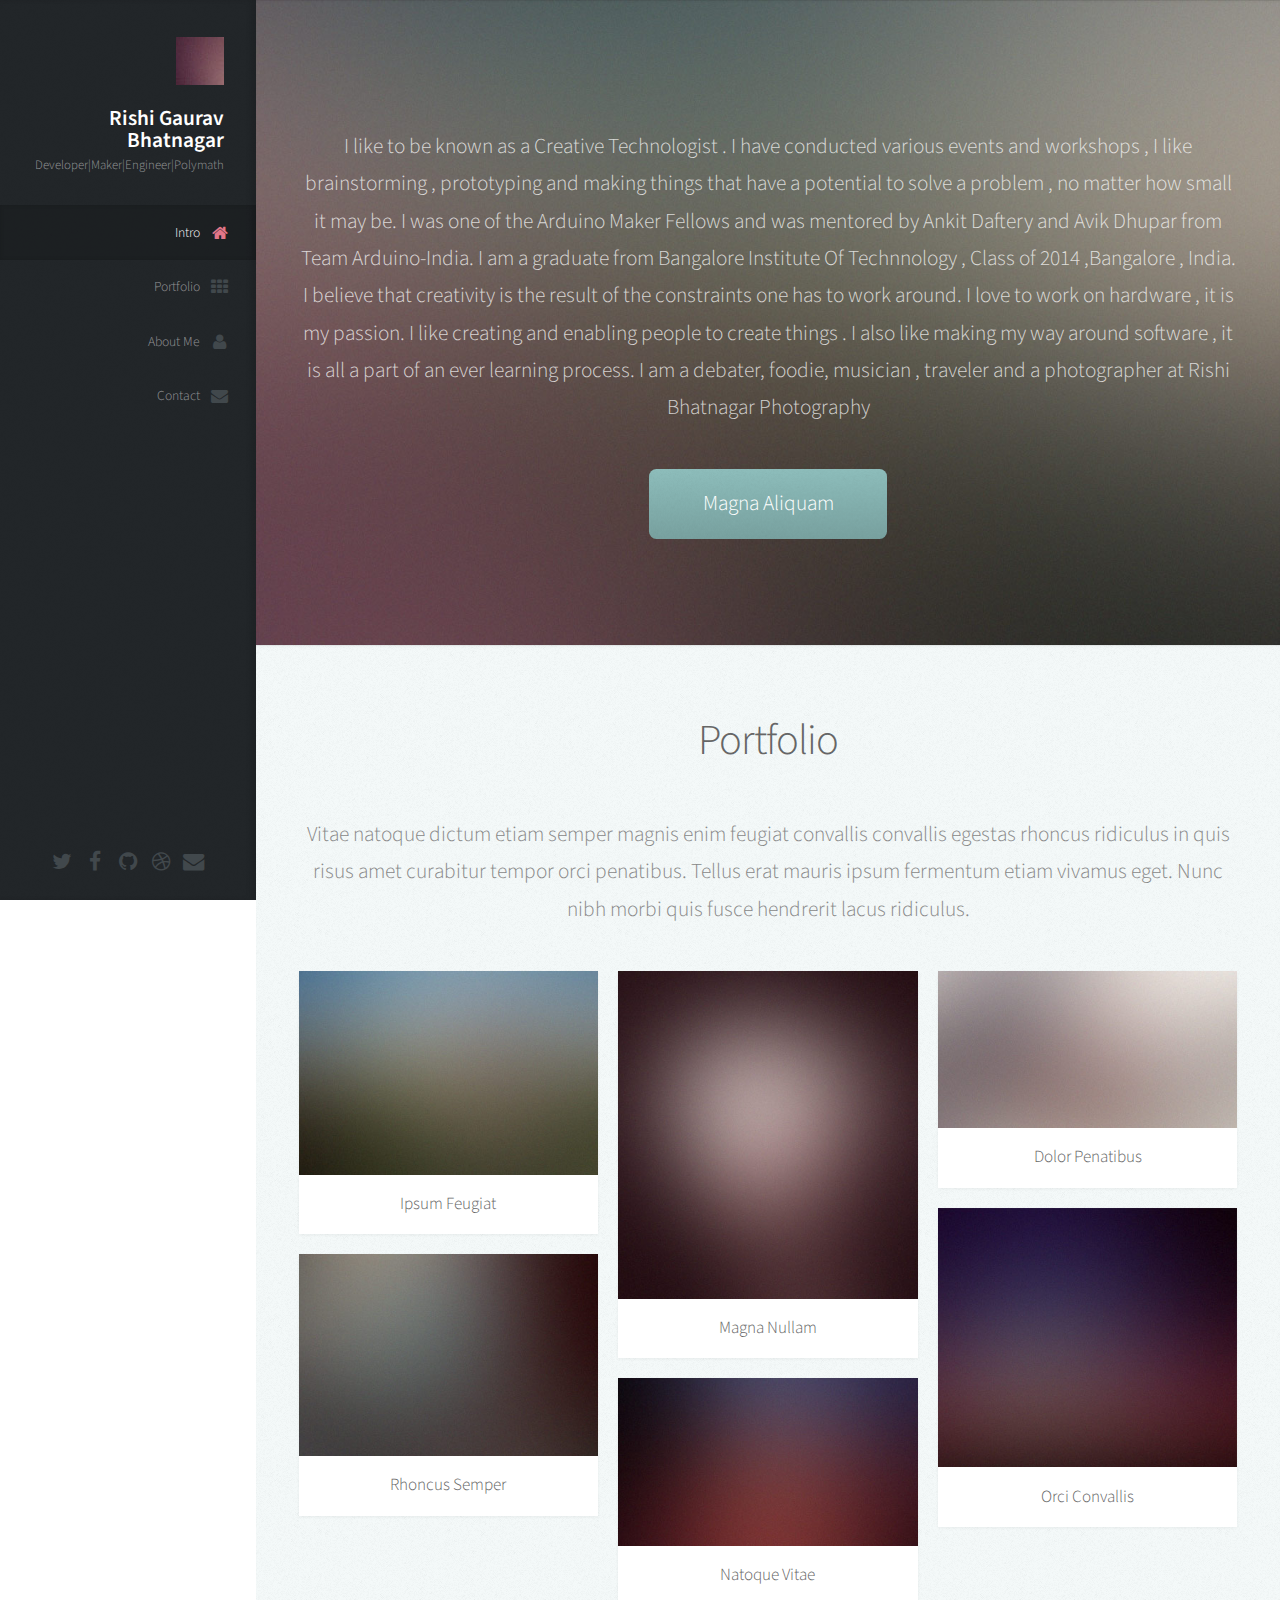
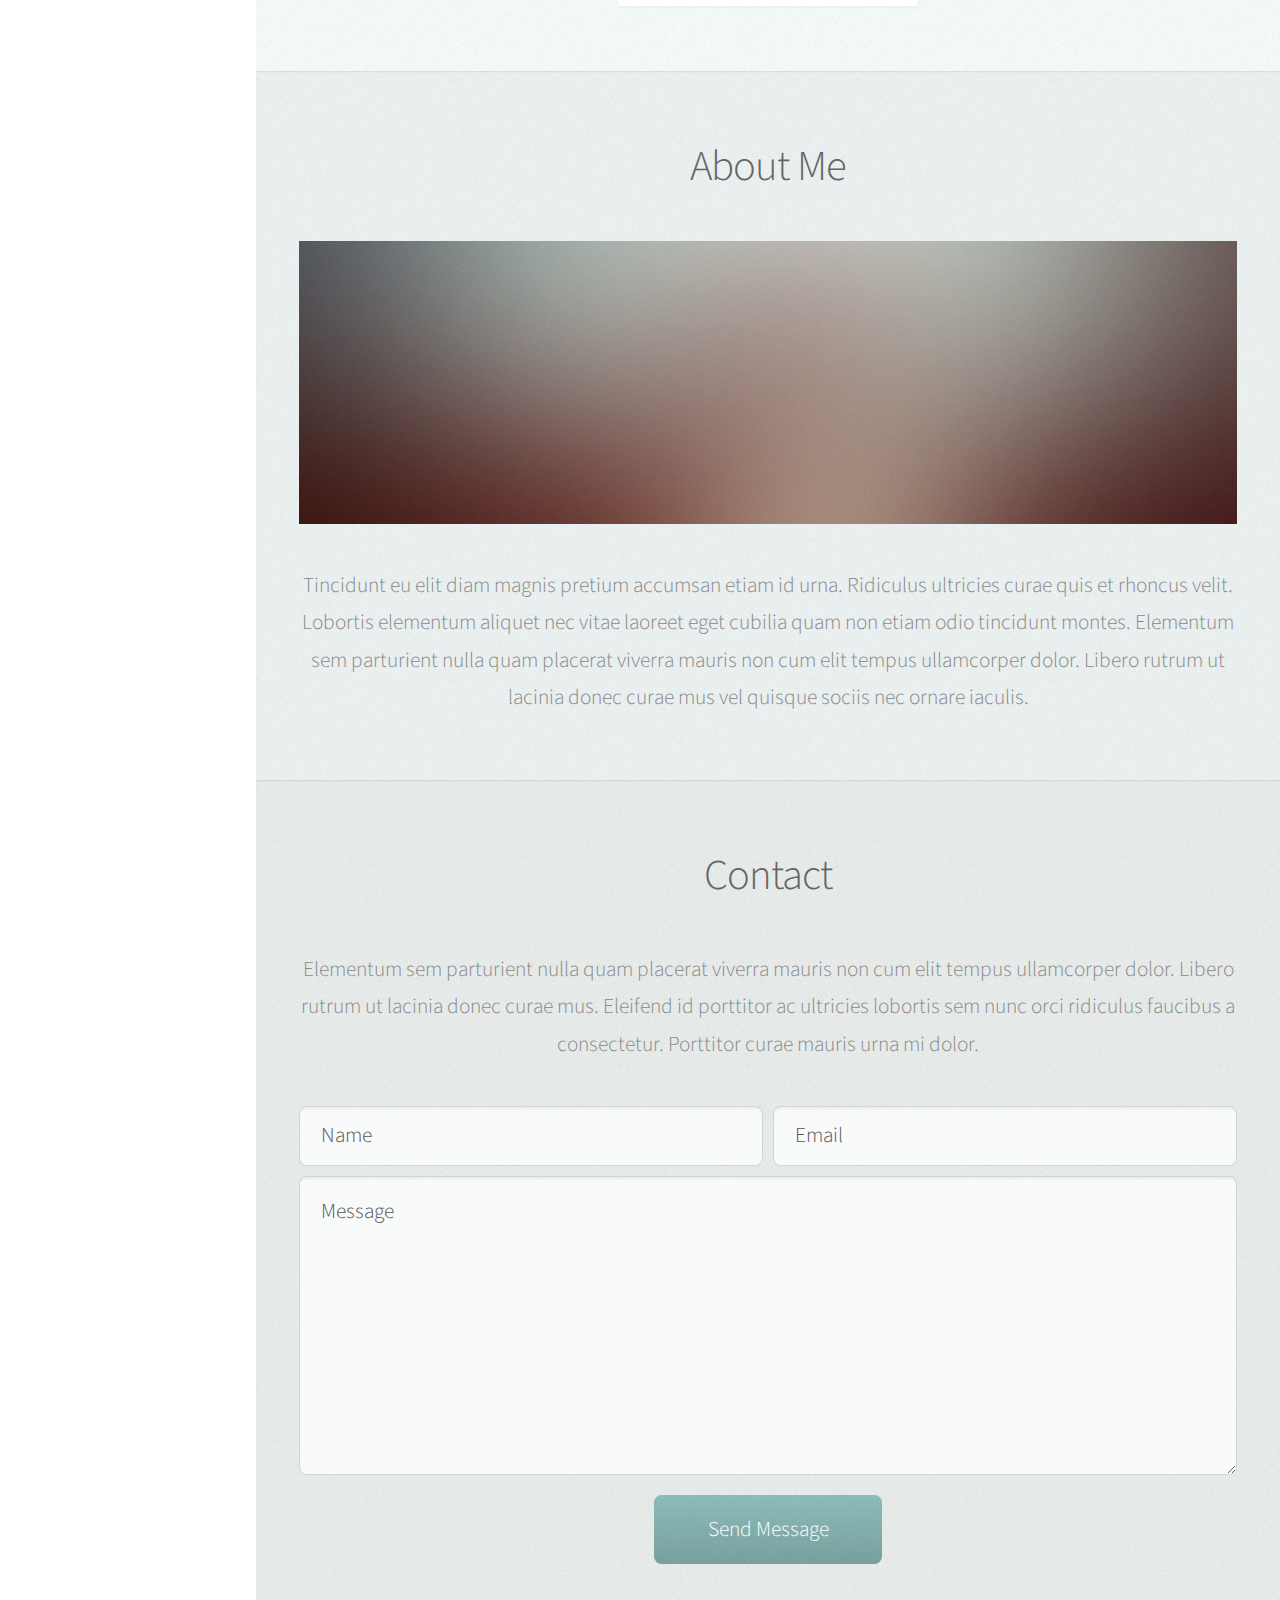
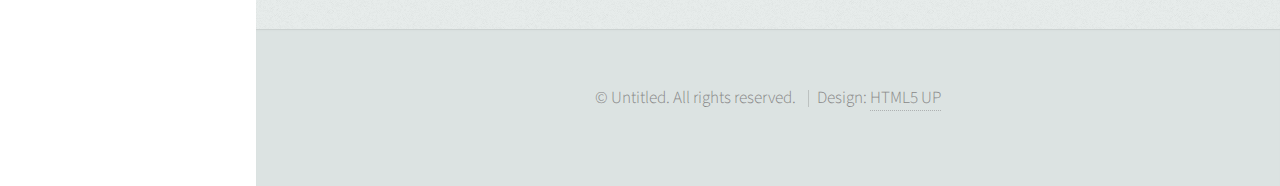
<file: Mywebsite/index.html>
<!DOCTYPE HTML>
<!--
	Prologue by HTML5 UP
	html5up.net | @n33co
	Free for personal and commercial use under the CCA 3.0 license (html5up.net/license)
-->
<html>

<head>
    <title>Prologue by HTML5 UP</title>
    <meta http-equiv="content-type" content="text/html; charset=utf-8" />
    <meta name="description" content="" />
    <meta name="keywords" content="" />
    <!--[if lte IE 8]><script src="css/ie/html5shiv.js"></script><![endif]-->
    <script src="js/jquery.min.js"></script>
    <script src="js/jquery.scrolly.min.js"></script>
    <script src="js/jquery.scrollzer.min.js"></script>
    <script src="js/skel.min.js"></script>
    <script src="js/skel-layers.min.js"></script>
    <script src="js/init.js"></script>
    <noscript>
        <link rel="stylesheet" href="css/skel.css" />
        <link rel="stylesheet" href="css/style.css" />
        <link rel="stylesheet" href="css/style-wide.css" />
    </noscript>
    <!--[if lte IE 9]><link rel="stylesheet" href="css/ie/v9.css" /><![endif]-->
    <!--[if lte IE 8]><link rel="stylesheet" href="css/ie/v8.css" /><![endif]-->
</head>

<body>

    <!-- Header -->
    <div id="header" class="skel-layers-fixed">

        <div class="top">

            <!-- Logo -->
            <div id="logo">
                <span class="image avatar48"><img src="images/avatar.jpg" alt="" /></span>
                <h1 id="title">Rishi Gaurav Bhatnagar</h1>
                <p>Developer|Maker|Engineer|Polymath</p> <!-- Put them in Ids and link it to the respective proofs-->
            </div>

            <!-- Nav -->
            <nav id="nav">
                <!--
							
								Prologue's nav expects links in one of two formats:
								
								1. Hash link (scrolls to a different section within the page)
								
								   <li><a href="#foobar" id="foobar-link" class="icon fa-whatever-icon-you-want skel-layers-ignoreHref"><span class="label">Foobar</span></a></li>

								2. Standard link (sends the user to another page/site)

								   <li><a href="http://foobar.tld" id="foobar-link" class="icon fa-whatever-icon-you-want"><span class="label">Foobar</span></a></li>
							
							-->
                <ul>
                    <li><a href="#top" id="top-link" class="skel-layers-ignoreHref"><span class="icon fa-home">Intro</span></a>
                    </li>
                    <li><a href="#portfolio" id="portfolio-link" class="skel-layers-ignoreHref"><span class="icon fa-th">Portfolio</span></a>
                    </li>
                    <li><a href="#about" id="about-link" class="skel-layers-ignoreHref"><span class="icon fa-user">About Me</span></a>
                    </li>
                    <li><a href="#contact" id="contact-link" class="skel-layers-ignoreHref"><span class="icon fa-envelope">Contact</span></a>
                    </li>
                </ul>
            </nav>

        </div>

        <div class="bottom">

            <!-- Social Icons -->
            <ul class="icons">
                <li><a href="#" class="icon fa-twitter"><span class="label">Twitter</span></a>
                </li>
                <li><a href="#" class="icon fa-facebook"><span class="label">Facebook</span></a>
                </li>
                <li><a href="#" class="icon fa-github"><span class="label">Github</span></a>
                </li>
                <li><a href="#" class="icon fa-dribbble"><span class="label">Dribbble</span></a>
                </li>
                <li><a href="#" class="icon fa-envelope"><span class="label">Email</span></a>
                </li>
            </ul>

        </div>

    </div>

    <!-- Main -->
    <div id="main">

        <!-- Intro -->
        <section id="top" class="one dark cover">
            <div class="container">

                <header>
                    <!--<h2 class="alt">Hi! I'm <strong>Prologue</strong>, a <a href="http://html5up.net/license">free</a> responsive<br />
								site template designed by <a href="http://html5up.net">HTML5 UP</a>.</h2>
                    <p>Ligula scelerisque justo sem accumsan diam quis
                        <br />vitae natoque dictum sollicitudin elementum.</p>-->
                    <p>I like to be known as a Creative Technologist .  I have conducted various events and workshops , I like brainstorming , prototyping and making things that have a potential to solve a problem , no matter how small it may be. I was one of the Arduino Maker Fellows and was mentored by Ankit Daftery and Avik Dhupar from Team Arduino-India. I am a graduate from  Bangalore Institute Of Technnology , Class of 2014 ,Bangalore , India.

I believe that creativity is the result of the constraints one has to work around. I love to work on hardware , it is my passion. I like creating and enabling people to create things . I also like making my way around software , it is all a part of an ever learning process. 

I am a debater, foodie, musician , traveler and a photographer at Rishi Bhatnagar Photography

</p>

                </header>

                <footer>
                    <a href="#portfolio" class="button scrolly">Magna Aliquam</a>
                </footer>

            </div>
        </section>

        <!-- Portfolio -->
        <section id="portfolio" class="two">
            <div class="container">

                <header>
                    <h2>Portfolio</h2>
                </header>

                <p>Vitae natoque dictum etiam semper magnis enim feugiat convallis convallis egestas rhoncus ridiculus in quis risus amet curabitur tempor orci penatibus. Tellus erat mauris ipsum fermentum etiam vivamus eget. Nunc nibh morbi quis fusce hendrerit lacus ridiculus.</p>

                <div class="row">
                    <div class="4u">
                        <article class="item">
                            <a href="#" class="image fit">
                                <img src="images/pic02.jpg" alt="" />
                            </a>
                            <header>
                                <h3>Ipsum Feugiat</h3>
                            </header>
                        </article>
                        <article class="item">
                            <a href="#" class="image fit">
                                <img src="images/pic03.jpg" alt="" />
                            </a>
                            <header>
                                <h3>Rhoncus Semper</h3>
                            </header>
                        </article>
                    </div>
                    <div class="4u">
                        <article class="item">
                            <a href="#" class="image fit">
                                <img src="images/pic04.jpg" alt="" />
                            </a>
                            <header>
                                <h3>Magna Nullam</h3>
                            </header>
                        </article>
                        <article class="item">
                            <a href="#" class="image fit">
                                <img src="images/pic05.jpg" alt="" />
                            </a>
                            <header>
                                <h3>Natoque Vitae</h3>
                            </header>
                        </article>
                    </div>
                    <div class="4u">
                        <article class="item">
                            <a href="#" class="image fit">
                                <img src="images/pic06.jpg" alt="" />
                            </a>
                            <header>
                                <h3>Dolor Penatibus</h3>
                            </header>
                        </article>
                        <article class="item">
                            <a href="#" class="image fit">
                                <img src="images/pic07.jpg" alt="" />
                            </a>
                            <header>
                                <h3>Orci Convallis</h3>
                            </header>
                        </article>
                    </div>
                </div>

            </div>
        </section>

        <!-- About Me -->
        <section id="about" class="three">
            <div class="container">

                <header>
                    <h2>About Me</h2>
                </header>

                <a href="#" class="image featured">
                    <img src="images/pic08.jpg" alt="" />
                </a>

                <p>Tincidunt eu elit diam magnis pretium accumsan etiam id urna. Ridiculus ultricies curae quis et rhoncus velit. Lobortis elementum aliquet nec vitae laoreet eget cubilia quam non etiam odio tincidunt montes. Elementum sem parturient nulla quam placerat viverra mauris non cum elit tempus ullamcorper dolor. Libero rutrum ut lacinia donec curae mus vel quisque sociis nec ornare iaculis.</p>

            </div>
        </section>

        <!-- Contact -->
        <section id="contact" class="four">
            <div class="container">

                <header>
                    <h2>Contact</h2>
                </header>

                <p>Elementum sem parturient nulla quam placerat viverra mauris non cum elit tempus ullamcorper dolor. Libero rutrum ut lacinia donec curae mus. Eleifend id porttitor ac ultricies lobortis sem nunc orci ridiculus faucibus a consectetur. Porttitor curae mauris urna mi dolor.</p>

                <form method="post" action="#">
                    <div class="row 50%">
                        <div class="6u">
                            <input type="text" name="name" placeholder="Name" />
                        </div>
                        <div class="6u">
                            <input type="text" name="email" placeholder="Email" />
                        </div>
                    </div>
                    <div class="row 50%">
                        <div class="12u">
                            <textarea name="message" placeholder="Message"></textarea>
                        </div>
                    </div>
                    <div class="row">
                        <div class="12u">
                            <input type="submit" value="Send Message" />
                        </div>
                    </div>
                </form>

            </div>
        </section>

    </div>

    <!-- Footer -->
    <div id="footer">

        <!-- Copyright -->
        <ul class="copyright">
            <li>&copy; Untitled. All rights reserved.</li>
            <li>Design: <a href="http://html5up.net">HTML5 UP</a>
            </li>
        </ul>

    </div>

</body>

</html>
</file>
<file: Mywebsite/css/style-wide.css>
/*
	Prologue by HTML5 UP
	html5up.net | @n33co
	Free for personal and commercial use under the CCA 3.0 license (html5up.net/license)
*/

/*********************************************************************************/
/* Basic                                                                         */
/*********************************************************************************/

	body,input,textarea,select
	{
		font-size: 17pt;
	}
	
/*********************************************************************************/
/* Header                                                                        */
/*********************************************************************************/

	#header
	{
		width: 300px;
	}
	
/*********************************************************************************/
/* Footer                                                                        */
/*********************************************************************************/

	#footer
	{
		margin-left: 300px;
	}
	
/*********************************************************************************/
/* Main                                                                          */
/*********************************************************************************/

	#main
	{
		margin-left: 300px;
	}
</file>
<file: Mywebsite/css/ie/v9.css>
/*
	Prologue by HTML5 UP
	html5up.net | @n33co
	Free for personal and commercial use under the CCA 3.0 license (html5up.net/license)
*/

/*********************************************************************************/
/* Basic                                                                         */
/*********************************************************************************/

	/* Button */
		
		input[type="button"],
		input[type="submit"],
		input[type="reset"],
		.button
		{
			background-image: url('images/grad0-15.svg');
		}
</file>
<file: Mywebsite/css/ie/v8.css>
/*
	Prologue by HTML5 UP
	html5up.net | @n33co
	Free for personal and commercial use under the CCA 3.0 license (html5up.net/license)
*/

/*********************************************************************************/
/* Basic                                                                         */
/*********************************************************************************/

	/* Section/Article */

		section,
		article
		{
		}
		
			section > .last-child,
			article > .last-child
			{
				margin-bottom: 0;
			}

			section.last-child,
			article.last-child
			{
				margin-bottom: 0;
			}

	/* Form */

		form
		{
		}
		
			form input[type="text"],
			form input[type="email"],
			form input[type="password"],
			form select,
			form textarea
			{
				-ms-behavior: url('css/ie/PIE.htc');
			}
			
	/* Button */
		
		input[type="button"],
		input[type="submit"],
		input[type="reset"],
		.button
		{
			-ms-behavior: url('css/ie/PIE.htc');
		}

/*********************************************************************************/
/* Header                                                                        */
/*********************************************************************************/

	#nav
	{
	}
	
		#nav ul
		{
		}
		
			#nav ul li
			{
			}
			
				#nav ul li a
				{
					color: #888;
				}

					#nav ul li a.active
					{
						background: #1C2022;
					}

/*********************************************************************************/
/* Main                                                                          */
/*********************************************************************************/

	#main
	{
	}

		#main > section
		{
		}
		
			#main > section.cover
			{
				background-position: auto;
				-ms-behavior: url('css/ie/backgroundsize.min.htc');
			}

/*********************************************************************************/
/* Side Panel                                                                    */
/*********************************************************************************/

	#sidePanelToggle
	{
	}
	
		#sidePanelToggle .toggle
		{
			background-color: #888;
		}
</file>
<file: Mywebsite/css/skel.css>
/* Resets (http://meyerweb.com/eric/tools/css/reset/ | v2.0 | 20110126 | License: none (public domain)) */

	html,body,div,span,applet,object,iframe,h1,h2,h3,h4,h5,h6,p,blockquote,pre,a,abbr,acronym,address,big,cite,code,del,dfn,em,img,ins,kbd,q,s,samp,small,strike,strong,sub,sup,tt,var,b,u,i,center,dl,dt,dd,ol,ul,li,fieldset,form,label,legend,table,caption,tbody,tfoot,thead,tr,th,td,article,aside,canvas,details,embed,figure,figcaption,footer,header,hgroup,menu,nav,output,ruby,section,summary,time,mark,audio,video{margin:0;padding:0;border:0;font-size:100%;font:inherit;vertical-align:baseline;}article,aside,details,figcaption,figure,footer,header,hgroup,menu,nav,section{display:block;}body{line-height:1;}ol,ul{list-style:none;}blockquote,q{quotes:none;}blockquote:before,blockquote:after,q:before,q:after{content:'';content:none;}table{border-collapse:collapse;border-spacing:0;}body{-webkit-text-size-adjust:none}

/* Box Model */

	*, *:before, *:after {
		-moz-box-sizing: border-box;
		-webkit-box-sizing: border-box;
		box-sizing: border-box;
	}

/* Container */

	body {
		/* min-width: (containers) */
		min-width: 1200px;
	}

	.container {
		margin-left: auto;
		margin-right: auto;
		
		/* width: (containers) */
		width: 1200px;
	}

	/* Modifiers */

		/* 125% */
			.container.\31 25\25 {
				width: 100%;
				
				/* max-width: (containers * 1.25) */
				max-width: 1500px;

				/* min-width: (containers) */
				min-width: 1200px;
			}

		/* 75% */
			.container.\37 5\25 {
				
				/* width: (containers * 0.75) */
				width: 900px;

			}

		/* 50% */
			.container.\35 0\25 {
				
				/* width: (containers * 0.50) */
				width: 600px;

			}

		/* 25% */
			.container.\32 5\25 {
				
				/* width: (containers * 0.25) */
				width: 300px;

			}

/* Grid */

	.row {
		border-bottom: solid 1px transparent;
	}
	
	.row > * {
		float: left;
	}
	
	.row:after, .row:before {
		content: '';
		display: block;
		clear: both;
		height: 0;
	}
	
	.row.uniform > * > :first-child {
		margin-top: 0;
	}
	
	.row.uniform > * > :last-child {
		margin-bottom: 0;
	}

	/* Gutters */

		/* Normal */
		
			.row > * {
				/* padding: (gutters.horizontal) 0 0 (gutters.vertical) */
				padding: 40px 0 0 40px;
			}

			.row {
				/* margin: -(gutters.horizontal) 0 0 -(gutters.vertical) */
				margin: -40px 0 0 -40px;
			}
			
			.row.uniform > * {
				/* padding: (gutters.vertical) 0 0 (gutters.vertical) */
				padding: 40px 0 0 40px;
			}

			.row.uniform {
				/* margin: -(gutters.vertical) 0 0 -(gutters.vertical) */
				margin: -40px 0 0 -40px;
			}
			
		/* 200% */
		
			.row.\32 00\25 > * {
				/* padding: (gutters.horizontal) 0 0 (gutters.vertical) */
				padding: 80px 0 0 80px;
			}

			.row.\32 00\25 {
				/* margin: -(gutters.horizontal) 0 0 -(gutters.vertical) */
				margin: -80px 0 0 -80px;
			}

			.row.uniform.\32 00\25 > * {
				/* padding: (gutters.vertical) 0 0 (gutters.vertical) */
				padding: 80px 0 0 80px;
			}

			.row.uniform.\32 00\25 {
				/* margin: -(gutters.vertical) 0 0 -(gutters.vertical) */
				margin: -80px 0 0 -80px;
			}

		/* 150% */
		
			.row.\31 50\25 > * {
				/* padding: (gutters.horizontal) 0 0 (gutters.vertical) */
				padding: 60px 0 0 60px;
			}

			.row.\31 50\25 {
				/* margin: -(gutters.horizontal) 0 0 -(gutters.vertical) */
				margin: -60px 0 0 -60px;
			}

			.row.uniform.\31 50\25 > * {
				/* padding: (gutters.vertical) 0 0 (gutters.vertical) */
				padding: 60px 0 0 60px;
			}

			.row.uniform.\31 50\25 {
				/* margin: -(gutters.vertical) 0 0 -(gutters.vertical) */
				margin: -60px 0 0 -60px;
			}

		/* 50% */
		
			.row.\35 0\25 > * {
				/* padding: (gutters.horizontal) 0 0 (gutters.vertical) */
				padding: 20px 0 0 20px;
			}

			.row.\35 0\25 {
				/* margin: -(gutters.horizontal) 0 0 -(gutters.vertical) */
				margin: -20px 0 0 -20px;
			}

			.row.uniform.\35 0\25 > * {
				/* padding: (gutters.vertical) 0 0 (gutters.vertical) */
				padding: 20px 0 0 20px;
			}

			.row.uniform.\35 0\25 {
				/* margin: -(gutters.vertical) 0 0 -(gutters.vertical) */
				margin: -20px 0 0 -20px;
			}

		/* 25% */
		
			.row.\32 5\25 > * {
				/* padding: (gutters.horizontal) 0 0 (gutters.vertical) */
				padding: 10px 0 0 10px;
			}

			.row.\32 5\25 {
				/* margin: -(gutters.horizontal) 0 0 -(gutters.vertical) */
				margin: -10px 0 0 -10px;
			}

			.row.uniform.\32 5\25 > * {
				/* padding: (gutters.vertical) 0 0 (gutters.vertical) */
				padding: 10px 0 0 10px;
			}

			.row.uniform.\32 5\25 {
				/* margin: -(gutters.vertical) 0 0 -(gutters.vertical) */
				margin: -10px 0 0 -10px;
			}

		/* 0% */
		
			.row.\30 \25 > * {
				/* padding: (gutters.horizontal) 0 0 (gutters.vertical) */
				padding: 0;
			}

			.row.\30 \25 {
				/* margin: -(gutters.horizontal) 0 0 -(gutters.vertical) */
				margin: 0;
			}

	/* Cells */

		.\31 2u, .\31 2u\24, .\31 2u\28 1\29, .\31 2u\24\28 1\29 { width: 100%; clear: none; }
		.\31 1u, .\31 1u\24, .\31 1u\28 1\29, .\31 1u\24\28 1\29 { width: 91.6666666667%; clear: none; }
		.\31 0u, .\31 0u\24, .\31 0u\28 1\29, .\31 0u\24\28 1\29 { width: 83.3333333333%; clear: none; }
		.\39 u, .\39 u\24, .\39 u\28 1\29, .\39 u\24\28 1\29 { width: 75%; clear: none; }
		.\38 u, .\38 u\24, .\38 u\28 1\29, .\38 u\24\28 1\29 { width: 66.6666666667%; clear: none; }
		.\37 u, .\37 u\24, .\37 u\28 1\29, .\37 u\24\28 1\29 { width: 58.3333333333%; clear: none; }
		.\36 u, .\36 u\24, .\36 u\28 1\29, .\36 u\24\28 1\29 { width: 50%; clear: none; }
		.\35 u, .\35 u\24, .\35 u\28 1\29, .\35 u\24\28 1\29 { width: 41.6666666667%; clear: none; }
		.\34 u, .\34 u\24, .\34 u\28 1\29, .\34 u\24\28 1\29 { width: 33.3333333333%; clear: none; }
		.\33 u, .\33 u\24, .\33 u\28 1\29, .\33 u\24\28 1\29 { width: 25%; clear: none; }
		.\32 u, .\32 u\24, .\32 u\28 1\29, .\32 u\24\28 1\29 { width: 16.6666666667%; clear: none; }
		.\31 u, .\31 u\24, .\31 u\28 1\29, .\31 u\24\28 1\29 { width: 8.3333333333%; clear: none; }

		.\31 2u\24 + *, .\31 2u\24\28 1\29 + *,
		.\31 1u\24 + *, .\31 1u\24\28 1\29 + *,
		.\31 0u\24 + *, .\31 0u\24\28 1\29 + *,
		.\39 u\24 + *, .\39 u\24\28 1\29 + *,
		.\38 u\24 + *, .\38 u\24\28 1\29 + *,
		.\37 u\24 + *, .\37 u\24\28 1\29 + *,
		.\36 u\24 + *, .\36 u\24\28 1\29 + *,
		.\35 u\24 + *, .\35 u\24\28 1\29 + *,
		.\34 u\24 + *, .\34 u\24\28 1\29 + *,
		.\33 u\24 + *, .\33 u\24\28 1\29 + *,
		.\32 u\24 + *, .\32 u\24\28 1\29 + *,
		.\31 u\24  + *,  .\31 u\24\28 1\29 + * {
			clear: left;
		}
			
		.\-11u { margin-left: 91.6666666667% }
		.\-10u { margin-left: 83.3333333333% }
		.\-9u { margin-left: 75% }
		.\-8u { margin-left: 66.6666666667% }
		.\-7u { margin-left: 58.3333333333% }
		.\-6u { margin-left: 50% }
		.\-5u { margin-left: 41.6666666667% }
		.\-4u { margin-left: 33.3333333333% }
		.\-3u { margin-left: 25% }
		.\-2u { margin-left: 16.6666666667% }
		.\-1u { margin-left: 8.3333333333% }
</file>
<file: Mywebsite/css/style.css>
@charset 'UTF-8';
@import url("font-awesome.min.css");
@import url("http://fonts.googleapis.com/css?family=Source+Sans+Pro:300,300italic,400,600");

/*
	Prologue by HTML5 UP
	html5up.net | @n33co
	Free for personal and commercial use under the CCA 3.0 license (html5up.net/license)
*/

/*********************************************************************************/
/* Basic                                                                         */
/*********************************************************************************/

	body
	{
		background: #fff;
	}

		body.is-loading *
		{
			-moz-transition: none !important;
			-webkit-transition: none !important;
			-o-transition: none !important;
			-ms-transition: none !important;
			transition: none !important;
			-moz-animation: none !important;
			-webkit-animation: none !important;
			-o-animation: none !important;
			-ms-animation: none !important;
			animation: none !important;
		}

	body,input,textarea,select
	{
		font-family: 'Source Sans Pro', sans-serif;
		font-size: 19pt;
		font-weight: 300;
		line-height: 1.75em;
		color: #888;
	}

	h1,h2,h3,h4,h5,h6
	{
		font-weight: 300;
		color: #666;
		line-height: 1.5em;
	}
	
		h1 a, h2 a, h3 a, h4 a, h5 a, h6 a
		{
			color: inherit;
			text-decoration: none;
		}

		h1 strong, h2 strong, h3 strong, h4 strong, h5 strong, h6 strong
		{
			color: #333;
		}
		
		h2
		{
			font-size: 2em;
			letter-spacing: -1px;
		}
		
			h2.alt
			{
				color: #888;
			}
			
			h2.alt strong
			{
				color: #666;
			}

		h3
		{
			font-size: 1.5em;
		}

	header
	{
		margin: 0 0 2em 0;
	}

		header > p
		{
			margin: 1em 0 0 0;
		}

	footer
	{
		margin: 2em 0 0 0;
	}

	strong, b
	{
		font-weight: 300;
		color: #666;
	}
	
	em, i
	{
		font-style: italic;
	}

	a
	{
		text-decoration: none;
		color: inherit;
		border-bottom: dotted 1px rgba(128,128,128,0.5);
		-moz-transition: color 0.35s ease-in-out, border-bottom-color 0.35s ease-in-out;
		-webkit-transition: color 0.35s ease-in-out, border-bottom-color 0.35s ease-in-out;
		-o-transition: color 0.35s ease-in-out, border-bottom-color 0.35s ease-in-out;
		-ms-transition: color 0.35s ease-in-out, border-bottom-color 0.35s ease-in-out;
		transition: color 0.35s ease-in-out, border-bottom-color 0.35s ease-in-out;
		outline: 0;
	}

		a:hover
		{
			color: #E27689;
			border-bottom-color: rgba(255,255,255,0);
		}

	sub
	{
		position: relative;
		top: 0.5em;
		font-size: 0.8em;
	}
	
	sup
	{
		position: relative;
		top: -0.5em;
		font-size: 0.8em;
	}
	
	hr
	{
		border: 0;
		border-top: solid 1px #ddd;
	}
	
	blockquote
	{
		border-left: solid 0.5em #ddd;
		padding: 1em 0 1em 2em;
		font-style: italic;
	}
	
	p, ul, ol, dl, table
	{
		margin-bottom: 2em;
	}

	br.clear
	{
		clear: both;
	}

	/* Sections/Article */
	
		section,
		article
		{
			margin-bottom: 3em;
		}
		
			section > :last-child,
			article > :last-child,
			section > .container > :last-child,
			article > .container > :last-child
			{
				margin-bottom: 0;
			}

			section:last-child,
			article:last-child
			{
				margin-bottom: 0;
			}

			.row > section,
			.row > article
			{
				margin-bottom: 0;
			}

	/* Image */

		.image
		{
			display: inline-block;
			border: 0;
		}
		
			.image img
			{
				display: block;
				width: 100%;
			}
			
			.image.avatar48
			{
				width: 48px;
				height: 48px;
				background: #f00;
			}
			
				.image.avatar48 img
				{
					width: 48px;
					height: 48px;
				}

			.image.fit
			{
				display: block;
				width: 100%;
			}
			
			.image.featured
			{
				display: block;
				width: 100%;
				margin: 0 0 2em 0;
			}
			
			.image.left
			{
				float: left;
				margin: 0 2em 2em 0;
			}
			
			.image.centered
			{
				display: block;
				margin: 0 0 2em 0;
			}

				.image.centered img
				{
					margin: 0 auto;
					width: auto;
				}

	/* List */

		ul
		{
		}

			ul.default
			{
				list-style: disc;
				padding-left: 1em;
			}
			
				ul.default li
				{
					padding-left: 0.5em;
				}		

			ul.icons
			{
				cursor: default;
			}	
			
				ul.icons li
				{
					display: inline-block;
				}
				
					ul.icons a
					{
						display: inline-block;
						width: 2em;
						height: 2em;
						line-height: 2em;
						text-align: center;
						border: 0;
					}

		ol
		{
		}
		
			ol.default
			{
				list-style: decimal;
				padding-left: 1.25em;
			}

				ol.default li
				{
					padding-left: 0.25em;
				}

	/* Form */

		form
		{
		}
		
			form label
			{
				display: block;
				text-align: left;
				margin-bottom: 0.5em;
			}
		
			form input[type="text"],
			form input[type="email"],
			form input[type="password"],
			form select,
			form textarea
			{
				position: relative;
				-webkit-appearance: none;
				display: block;
				border: 0;
				outline: 0;
				background: #fff;
				background: rgba(255,255,255,0.75);
				width: 100%;
				border-radius: 0.35em;
				padding: 0.75em 1em 0.75em 1em;
				box-shadow: inset 0 0.1em 0.1em 0 rgba(0,0,0,0.05);
				border: solid 1px rgba(0,0,0,0.15);
				-moz-transition: all 0.35s ease-in-out;
				-webkit-transition: all 0.35s ease-in-out;
				-o-transition: all 0.35s ease-in-out;
				-ms-transition: all 0.35s ease-in-out;
				transition: all 0.35s ease-in-out;
			}

				form input[type="text"],
				form input[type="email"],
				form input[type="password"],
				form select
				{
					line-height: 1.25em;
				}

				form input[type="text"]:focus,
				form input[type="email"]:focus,
				form input[type="password"]:focus,
				form select:focus,
				form textarea:focus
				{
					box-shadow: 0 0 2px 1px #8ebebc;
					background: #fff;
				}
				
				form textarea
				{
					min-height: 14em;
				}

				form .formerize-placeholder
				{
					color: #555 !important;
				}

				form ::-webkit-input-placeholder
				{
					color: #555 !important;
				}

				form :-moz-placeholder
				{
					color: #555 !important;
				}

				form ::-moz-placeholder
				{
					color: #555 !important;
				}

				form :-ms-input-placeholder
				{
					color: #555 !important;
				}

				form ::-moz-focus-inner
				{
					border: 0;
				}
			
	/* Table */
	
		table
		{
			width: 100%;
		}
		
			table.default
			{
				width: 100%;
				text-align: left;
			}
			
				table.default tbody tr:nth-child(2n+2)
				{
					background: #f4f4f4;
				}
				
				table.default td
				{
					padding: 0.5em 1em 0.5em 1em;
				}
				
				table.default th
				{
					text-align: left;
					padding: 0.5em 1em 0.5em 1em;
					color: #fff;
					background: #222729 url('images/overlay.png');
				}
			
				table.default thead
				{
					background: #444;
					color: #fff;
				}
				
				table.default tfoot
				{
					background: #eee;
				}
				
				table.default tbody
				{
				}

	/* Button */
		
		input[type="button"],
		input[type="submit"],
		input[type="reset"],
		.button
		{
			position: relative;
			display: inline-block;
			border-radius: 0.35em;
			color: #fff !important;
			text-decoration: none;
			padding: 0.75em 2.5em 0.75em 2.5em;
			background-color: #8ebebc;
			border: 0;
			cursor: pointer;
			background-image: -moz-linear-gradient(top, rgba(0,0,0,0), rgba(0,0,0,0.15)), url('images/overlay.png');
			background-image: -webkit-linear-gradient(top, rgba(0,0,0,0), rgba(0,0,0,0.15)), url('images/overlay.png');
			background-image: -o-linear-gradient(top, rgba(0,0,0,0), rgba(0,0,0,0.15)), url('images/overlay.png');
			background-image: -ms-linear-gradient(top, rgba(0,0,0,0), rgba(0,0,0,0.15)), url('images/overlay.png');
			background-image: linear-gradient(top, rgba(0,0,0,0), rgba(0,0,0,0.15)), url('images/overlay.png');			
			-moz-transition: background-color 0.35s ease-in-out;
			-webkit-transition: background-color 0.35s ease-in-out;
			-o-transition: background-color 0.35s ease-in-out;
			-ms-transition: background-color 0.35s ease-in-out;
			transition: background-color 0.35s ease-in-out;
		}

			input[type="button"]:hover,
			input[type="submit"]:hover,
			input[type="reset"]:hover,
			.button:hover
			{
				background-color: #9ececc;
			}
			
			input[type="button"]:active,
			input[type="submit"]:active,
			input[type="reset"]:active,
			.button:active
			{
				background-color: #7eaeac;
			}
		
	/* Item */
	
		.item
		{
			box-shadow: 0 0.05em 0.15em 0 rgba(0,0,0,0.05);
			margin-bottom: 40px;
		}
		
			.item header
			{
				background: #fff;
				margin: 0;
				padding: 1em 0 1em 0;
				font-size: 0.8em;
			}

				.item header h3
				{
					font-size: 1em;
				}

/*********************************************************************************/
/* Icons                                                                         */
/*********************************************************************************/

	.icon {
		text-decoration: none;
	}

		.icon:before {
			display: inline-block;
			font-family: FontAwesome;
			font-size: 1.25em;
			text-decoration: none;
			font-style: normal;
			font-weight: normal;
			line-height: 1;
			-webkit-font-smoothing:antialiased;
			-moz-osx-font-smoothing:grayscale;
		}
		
		.icon > .label {
			display: none;
		}

/*********************************************************************************/
/* Header                                                                        */
/*********************************************************************************/
	
	#header
	{
		position: fixed;
		top: 0;
		left: 0;
		width: 375px;
		height: 100%;
		color: #fff;
		background: #222629 url('images/overlay.png');
		box-shadow: inset -0.25em 0 0.25em 0 rgba(0,0,0,0.1);
		text-align: right;
	}
	
		#header .top
		{
			position: absolute;
			left: 0;
			top: 0;
			width: 100%;
		}
	
		#header .bottom
		{
			position: absolute;
			left: 0;
			bottom: 0;
			width: 100%;
		}

		#header .icons
		{
			font-size: 0.8em;
			margin: 0 0 1em 0;
			text-align: center;
		}
		
			#header .icons a
			{
				color: #41484c;
				-moz-transition: color 0.35s ease-in-out;
				-webkit-transition: color 0.35s ease-in-out;
				-o-transition: color 0.35s ease-in-out;
				-ms-transition: color 0.35s ease-in-out;
				transition: color 0.35s ease-in-out;
			}
			
				#header .icons a:hover
				{
					color: #fff;
				}

	#logo
	{
		position: relative;
		margin: 1.75em 1.5em 1.5em 1.5em;
		min-height: 48px;
		cursor: default;
	}
	
		#logo h1
		{
			position: relative;
			color: #fff;
			font-weight: 600;
			font-size: 1em;
			line-height: 1em;
		}
	
		#logo p
		{
			position: relative;
			display: block;
			font-size: 0.6em;
			color: rgba(255,255,255,0.5);
			line-height: 1.25em;
			margin: 0.5em 0 0 0;
		}
		
		#logo .image
		{
			position: absolute;
			left: 0;
			top: 0;
		}
	
	#nav
	{
	}
	
		#nav ul
		{
		}
		
			#nav ul li
			{
			}
			
				#nav ul li a
				{
					display: block;
					padding: 0.5em 1.5em 0.5em 1.5em;
					color: rgba(255,255,255,0.5);
					text-decoration: none;
					outline: 0;
					border: 0;
					-moz-transition: none;
					-webkit-transition: none;
					-o-transition: none;
					-ms-transition: none;
					transition: none;
				}
				
					#nav ul li a span
					{
						position: relative;
						display: block;
						font-size: 0.8em;
					}
					
						#nav ul li a span:before
						{
							position: absolute;
							left: 0;
							color: #41484c;
							text-align: center;
							width: 1.25em;
							line-height: 1.75em;
						}

					#nav ul li a.active
					{
						background: rgba(0,0,0,0.15);
						box-shadow: inset 0 0 0.25em 0 rgba(0,0,0,0.125);
						color: #fff;
					}

						#nav ul li a.active span
						{
						}

							#nav ul li a.active span:before
							{
								color: #e27689;
							}

/*********************************************************************************/
/* Footer                                                                        */
/*********************************************************************************/
	
	#footer
	{
		margin-left: 375px;
		text-align: center;
		background-color: #dce3e2;
		padding: 3em 0 4em 0;
		box-shadow: inset 0 1px 0 0 rgba(0,0,0,0.05), inset 0 0.1em 0.1em 0 rgba(0,0,0,0.025);
		font-size: 0.8em;
	}

		#footer .copyright
		{
			cursor: default;
			margin: 0;
		}
			
			#footer .copyright li
			{
				display: inline-block;
				line-height: 1em;
				border-left: solid 1px rgba(128,128,128,0.35);
				padding: 0 0 0 0.5em;
				margin: 0 0 0 0.5em;
			}
			
			#footer .copyright li:first-child
			{
				border-left: 0;
				padding-left: 0;
				margin-left: 0;
			}

/*********************************************************************************/
/* Main                                                                          */
/*********************************************************************************/

	#main
	{
		margin-left: 375px;
	}
	
		#main > section
		{
			margin: 0;
			overflow: hidden;
			padding: 4em 0;
			box-shadow: inset 0 1px 0 0 rgba(0,0,0,0.05), inset 0 0.1em 0.1em 0 rgba(0,0,0,0.025);
			text-align: center;
			background-image: url('images/overlay.png');
		}

			#main > section.dark
			{
				color: #ddd;
				color: rgba(255,255,255,0.75);
			}

				#main > section.dark h2,
				#main > section.dark h3,
				#main > section.dark h4,
				#main > section.dark h5,
				#main > section.dark h6
				{
					color: inherit;
				}

				#main > section.dark strong,
				#main > section.dark a
				{
					color: #fff;
					border-color: inherit;
				}

					#main > section.dark a:hover
					{
						border-bottom-color: rgba(255,255,255,0);
					}

			#main > section.cover
			{
				padding: 6em 0;
				background-size: cover;
				background-position: center center;
			}
		
			#main > section.one
			{
				background-color: #81918E;
				background-image: url('../images/banner.jpg');
			}

			#main > section.two
			{
				background-color: #f5fafa;
			}
		
			#main > section.three
			{
				background-color: #ecf1f1;
			}
		
			#main > section.four
			{
				background-color: #e8edec;
			}
</file>
